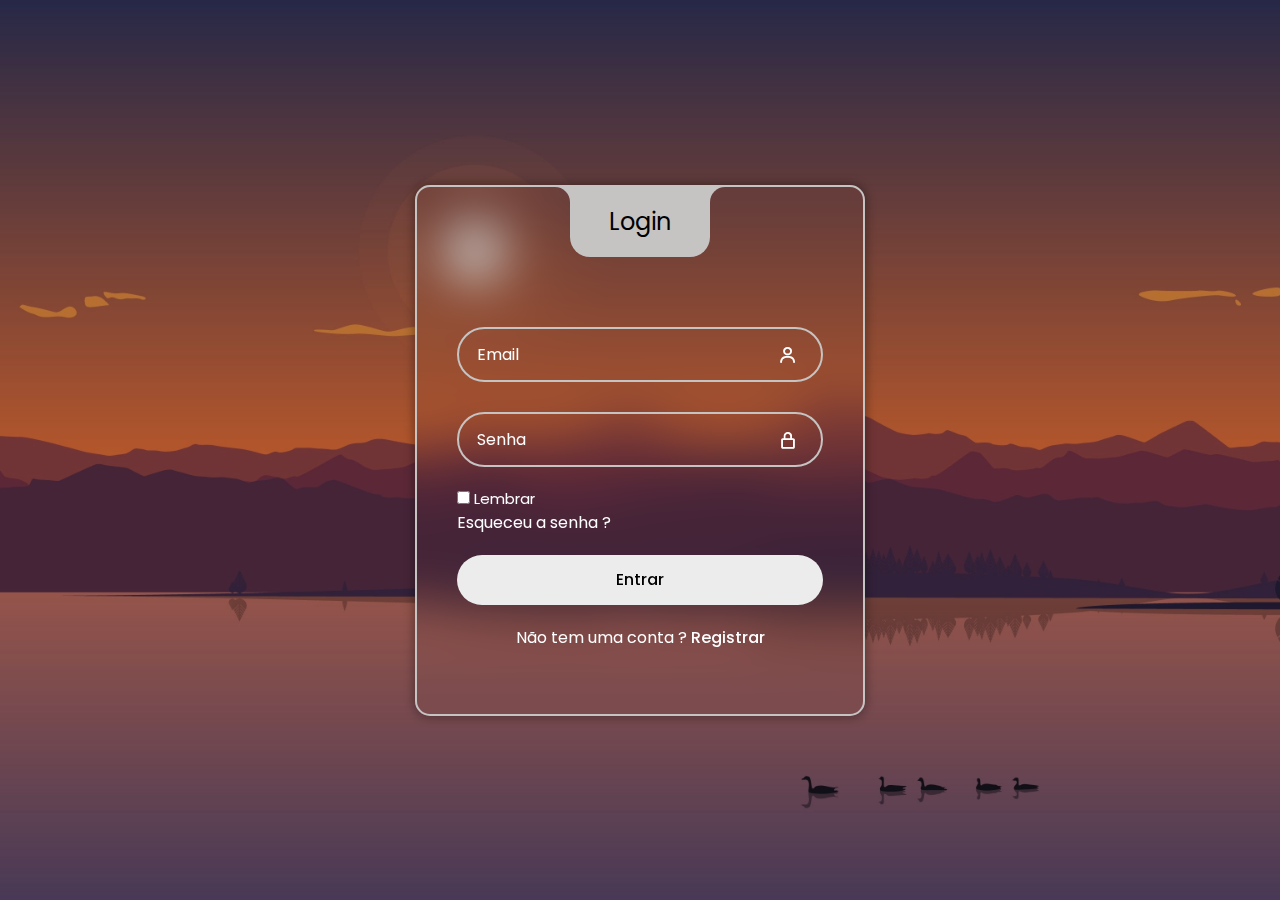
<file: index.html>
<!DOCTYPE html>
<html lang="en">
    <head>
        <meta charset="UTF-8">
        <meta name="viewport" content="width=device-width, initial-scale=1.0">
        <!--boxicons-->
        <link href="https://unpkg.com/boxicons@2.1.4/css/boxicons.min.css" rel="stylesheet">
        <link rel="stylesheet" href="assets/css/style.css">
        <link rel="icon" type="image/png" href="/assets/imgs/favicon/1.png">
        <title>Entrar</title>
    </head>
<body>

    <div class="wrapper">
        <div class="login-box">
            <div class="login-header">
                <span>Login</span>
            </div>
            <div class="input-box">
                <input type="email" id="user" class="input-field" required>
                <label for="user" class="label">Email</label>
                <i class="bx bx-user icon"></i>
            </div>

            <div class="input-box">
                <input type="password" id="pass" class="input-field" required>
                <label for="pass" class="label">Senha</label>
                <i class="bx bx-lock-alt icon"></i>
            </div>

            <div class="remember-forgot">
                <div class="remember-me">
                    <input type="checkbox" id="remember">
                    <label for="remember">Lembrar</label>
                </div>
            </div>

            <div class="forgot">
                <a href="/assets/html/recovery.html">Esqueceu a senha ?</a>
            </div>

            <div class="input-box">
                <input type="submit" class="input-submit" value="Entrar">
            </div>

            <div class="register">
                <span>Não tem uma conta ?
                    <a href="/assets/html/create-account.html">Registrar</a>
                </span>
            </div>

        </div>
    </div>

</body>
</html>
</file>
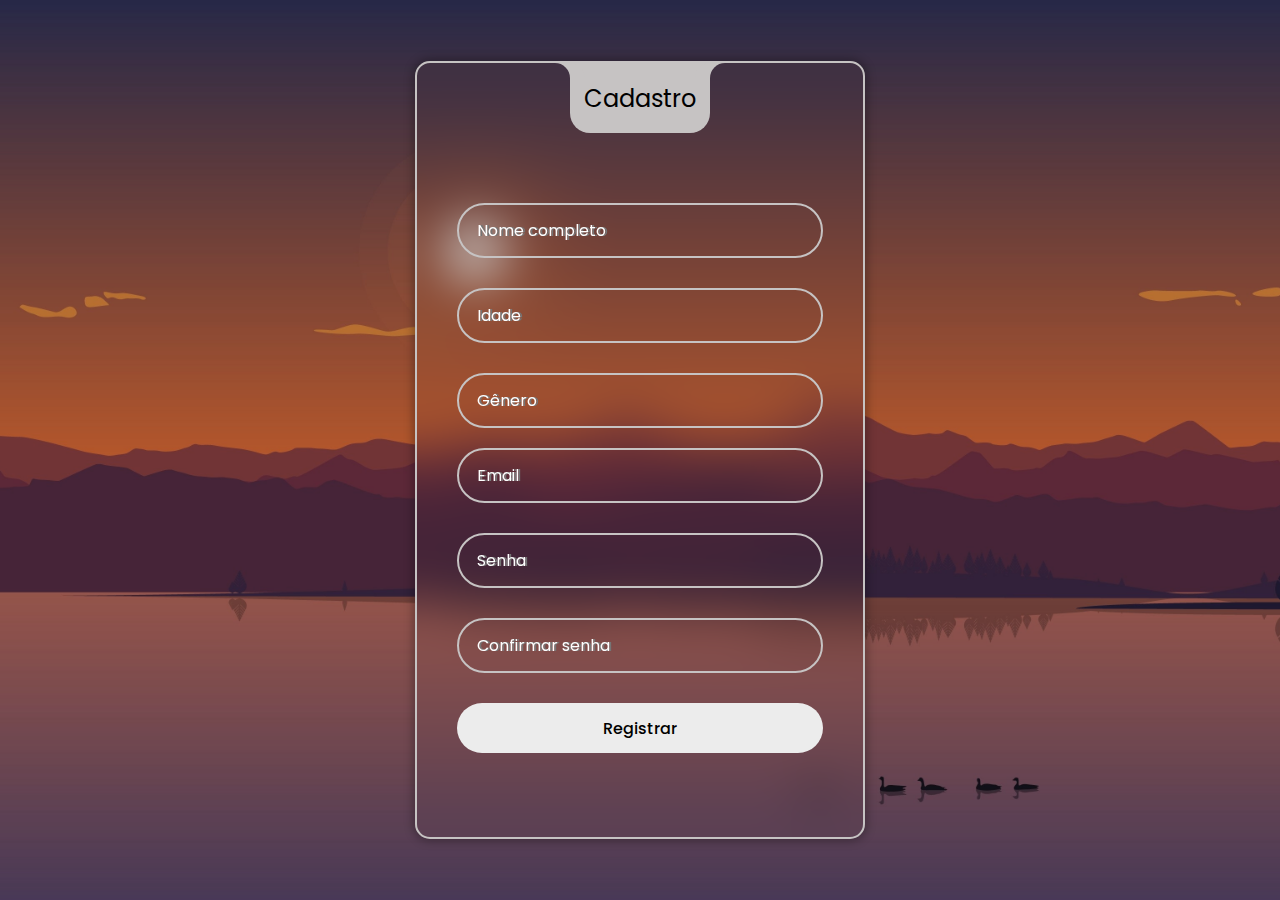
<file: assets/html/create-account.html>
<!DOCTYPE html>
<html lang="en">
    <head>
        <meta charset="UTF-8">
        <meta name="viewport" content="width=device-width, initial-scale=1.0">
        <!--boxicons-->
        <link href="https://unpkg.com/boxicons@2.1.4/css/boxicons.min.css" rel="stylesheet">
        <link rel="stylesheet" href="../css/style.css">
        <link rel="icon" type="image/png" href="/assets/imgs/favicon/1.png">
        <title>Cadastro</title>
    </head>
<body>

    <div class="wrapper">
        <div class="login-box">
            <div class="login-header">
                <span>Cadastro</span>
            </div>

            
            <div class="input-box">
                <input type="text" id="user" class="input-field" placeholder="Nome completo" required>
                <label for="user" class="label">Nome completo</label>
            </div>
            
            <div class="input-box">
                <input type="number" id="user" class="input-field" placeholder="Idade" min="1" required>
                <label for="user" class="label">Idade</label>
            </div>
            
            <div class="input-box">
                <input id="gender" class="input-field" placeholder="Gênero" required>
                <label for="gender" class="label">Gênero</label>
            </div>

                <div class="input-box">
                    <input type="email" id="user" class="input-field" placeholder="Email" required>
                    <label for="user" class="label">Email</label>
                </div>
    
                <div class="input-box">
                    <input type="password" id="user" class="input-field" placeholder="Senha" required>
                    <label for="user" class="label">Senha</label>
                </div>

                <div class="input-box">
                    <input type="password" id="user" class="input-field" placeholder="Confirmar senha" required>
                    <label for="user" class="label">Confirmar senha</label>
                </div>
                
                <div class="input-box">
                    <input type="submit" class="input-submit" value="Registrar">
                </div>

            </div>
            

        </div>
    </div>


</body>
</html>
</body>
</html>
</file>
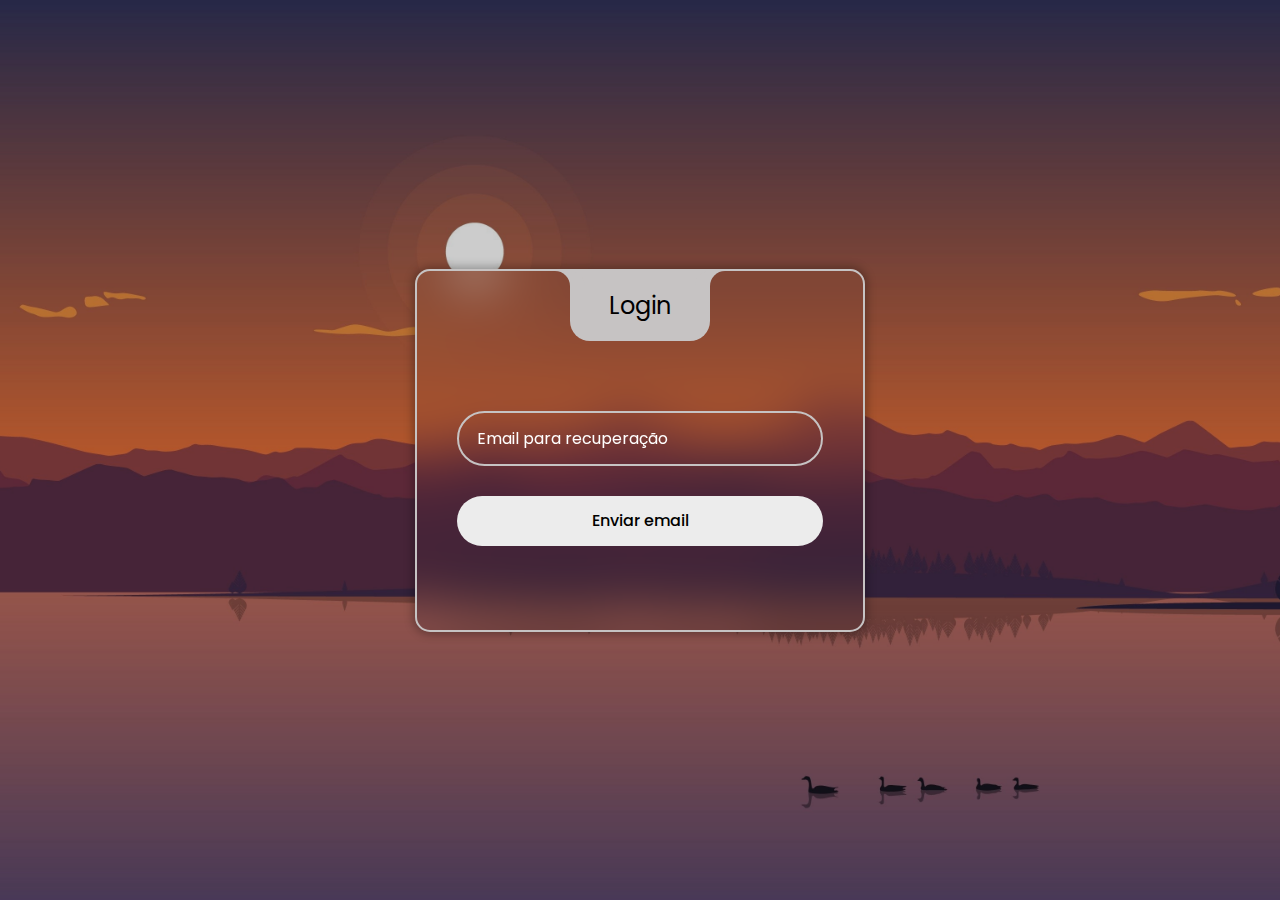
<file: assets/html/recovery.html>
<!DOCTYPE html>
<html lang="en">
    <head>
        <meta charset="UTF-8">
        <meta name="viewport" content="width=device-width, initial-scale=1.0">
        <!--boxicons-->
        <link href="https://unpkg.com/boxicons@2.1.4/css/boxicons.min.css" rel="stylesheet">
        <link rel="stylesheet" href="../css/style.css">
        <link rel="icon" type="image/png" href="/assets/imgs/favicon/1.png">
        <title>Recuperar senha</title>
    </head>
<body>

    <div class="wrapper">
        <div class="login-box">
            <div class="login-header">
                <span>Login</span>
            </div>
            <div class="input-box">
                <input type="email" id="user" class="input-field" required>
                <label for="user" class="label">Email para recuperação</label>
            </div>

            <div class="input-box">
                <input type="submit" class="input-submit" value="Enviar email" onclick="location.href='validation.html'">
            </div>

        </div>
    </div>

</body>
</html>
</file>
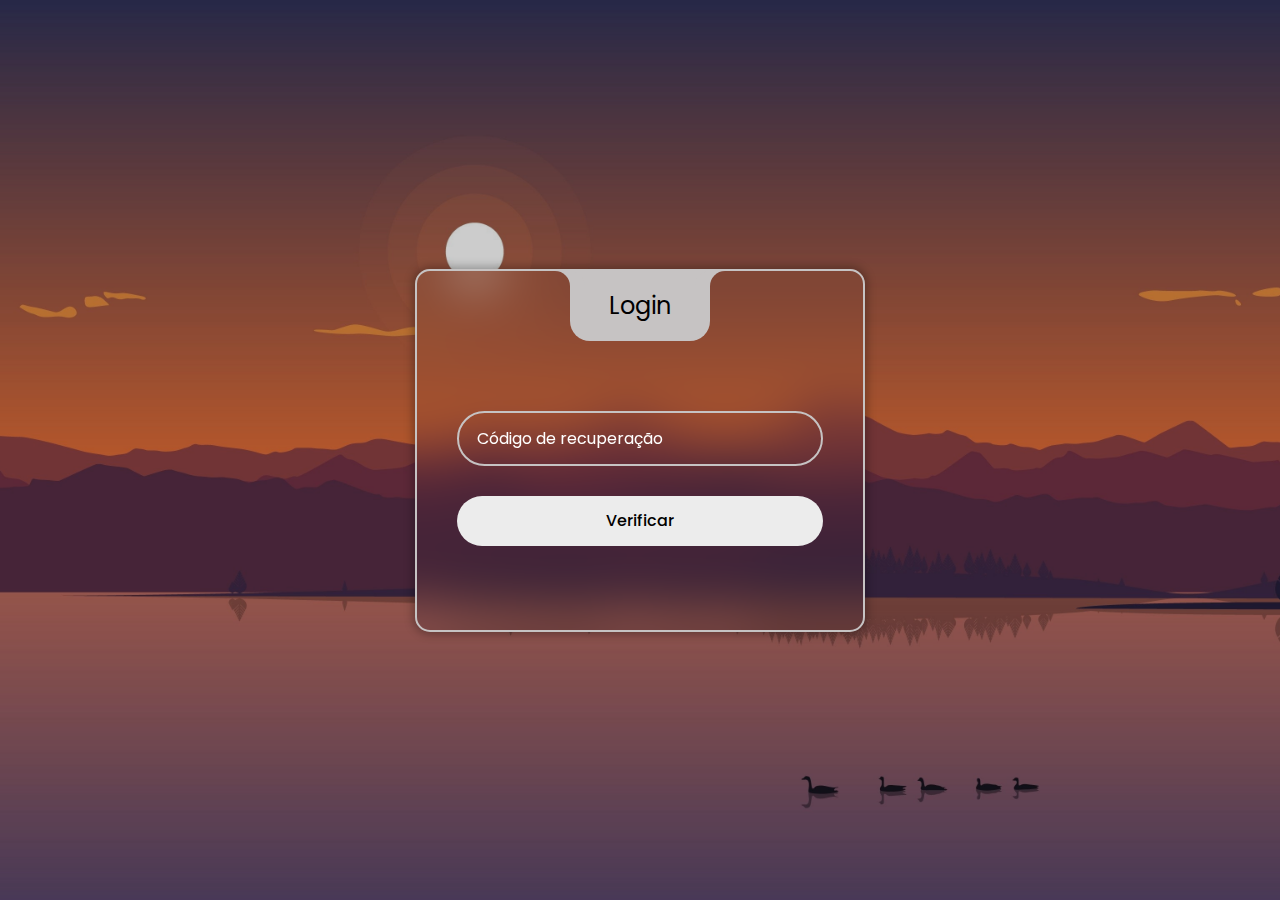
<file: assets/html/validation.html>
<!DOCTYPE html>
<html lang="en">
    <head>
        <meta charset="UTF-8">
        <meta name="viewport" content="width=device-width, initial-scale=1.0">
        <!--boxicons-->
        <link href="https://unpkg.com/boxicons@2.1.4/css/boxicons.min.css" rel="stylesheet">
        <link rel="stylesheet" href="../css/style.css">
        <link rel="icon" type="image/png" href="/assets/imgs/favicon/1.png">
        <title>Recuperação</title>
    </head>
<body>

    <div class="wrapper">
        <div class="login-box">
            <div class="login-header">
                <span>Login</span>
            </div>
            <div class="input-box">
                <input type="text" id="user" class="input-field" required>
                <label for="user" class="label">Código de recuperação</label>
            </div>

            <div class="input-box">
                <input type="submit" class="input-submit" value="Verificar">
            </div>

        </div>
    </div>

</body>
</html>
</file>
<file: assets/css/style.css>
@import url("https://fonts.googleapis.com/css2?family=Poppins:wght@400;600;700;800&display=swap");


* {
    margin: 0;
    padding: 0;
    box-sizing: border-box;
    font-family: "Poppins", sans-serif;
}

/* ---color vars---*/

:root{
    --primary-color:#c6c3c3;
    --secondary-color: #ffffff;
    --black-color: #000000;
}

body{
    background-image: url("../imgs/bg/login-bg.jpg");
    background-position: center;
    background-size: cover;
    background-repeat: no-repeat;
    background-attachment: fixed;
}

/* -- reusable-- */

a{
    text-decoration: none;
    color: var(--secondary-color);
}

a:hover{
    text-decoration: underline;
}

/* --wrapper-- */

.wrapper{
    width: 100%;
    display: flex;
    justify-content: center;
    align-items: center;
    min-height: 100vh;
    background-color: rgba(0, 0, 0, 0.2);
}

.login-box{
    position: relative;
    width: 450px;
    backdrop-filter: blur(25px);
    border: 2px solid var(--primary-color);
    border-radius: 15px;
    padding: 7.5em 2.5em 4em 2.5em;
    color: var(--secondary-color);
    box-shadow: 0px 0px 10px 2px rgba(0, 0, 0, 0.3);
}

.login-header{
    position: absolute;
    top: 0;
    left: 50%;
    transform: translate(-50%);
    display: flex;
    align-items: center;
    justify-content: center;
    background-color: var(--primary-color);
    width: 140px;
    height: 70px;
    border-radius: 0 0 20px 20px;;
}

.login-header span{
    font-size: 24px;
    color: var(--black-color);
}

.login-header::before{
    content: "";
    position: absolute;
    top: 0;
    left: -30px;
    width: 30px;
    height: 30px;
    border-top-right-radius: 50%;
    background: transparent;
    box-shadow: 15px 0 0 0 var(--primary-color);
}

.login-header::after{
    content: "";
    position: absolute;
    top: 0;
    right: -30px;
    width: 30px;
    height: 30px;
    border-top-left-radius: 50%;
    background: transparent;
    box-shadow: -15px 0 0 0 var(--primary-color);
}

.input-box{
    position: relative;
    display: flex;
    flex-direction: column;
    margin: 20px 0;
}

.input-field{
    width: 100%;
    height: 55px;
    font-size: 16px;
    background: transparent;
    color: var(--secondary-color);
    padding-inline: 20px 50px;
    border: 2px solid var(--primary-color);
    border-radius: 30px;
    outline: none;
}



#user{
    margin-bottom: 10px;
}

.label{
    position: absolute;
    top: 15px;
    left: 20px;
    transition: .2s;
}

.input-field:focus ~ .label,
.input-field:valid ~ .label{
    position: absolute;
    top: -10px;
    left: 20px;
    font-size: 14px;
    background-color: var(--primary-color);
    border-radius: 30px;
    color: var(--black-color);
    padding: 0 10px;
}

input[type="number"]::-webkit-inner-spin-button,
input[type="number"]::-webkit-outer-spin-button {
    -webkit-appearance: none;
    margin: 0;
}

.icon{
    position: absolute;
    top: 18px;
    right: 25px;
    font-size: 20px;
}

.remember-forgot{
    display: flex;
    justify-content: space-between;
    font-size: 15px;
}

.input-submit{
    width: 100%;
    height: 50px;
    background: #ececec;
    font-size: 16px;
    font-weight: 500;
    border: none;
    border-radius: 30px;
    cursor: pointer;
    transition: .3s;
}

.input-submit:hover{
    background: var(--secondary-color);
}

.register{
    text-align: center;
}

.register a{
    font-weight: 500;
}


/* ---tornar 100% responsivel--- */

@media screen and (max-width: 450px){
    .login-box{
        width: 90%;
    }
}
</file>
